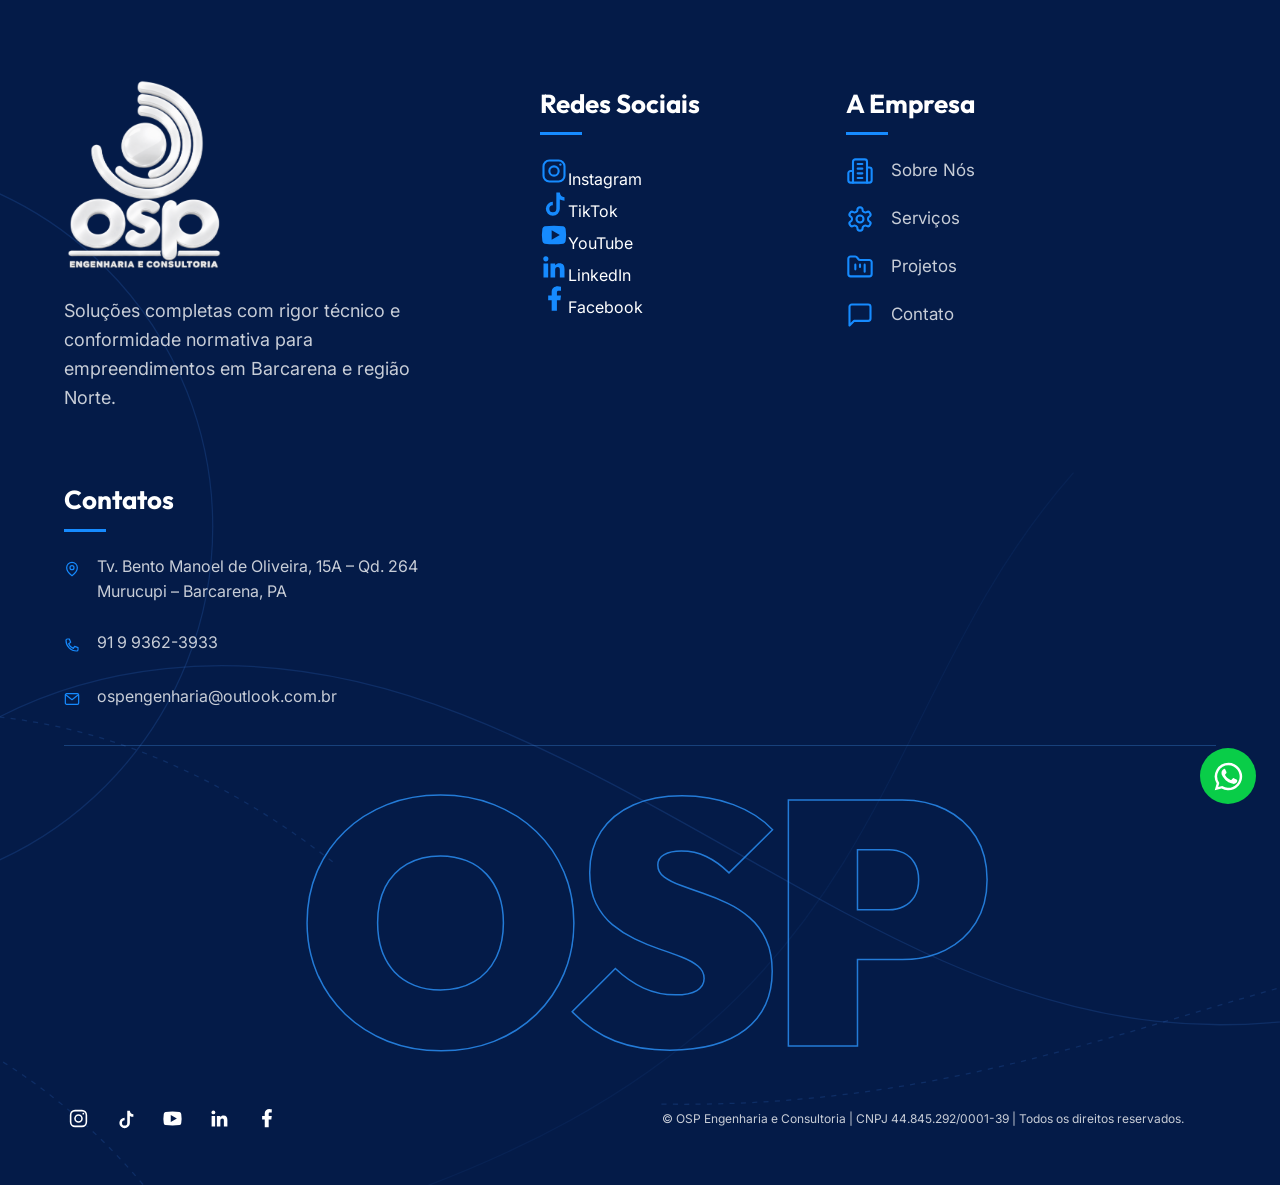
<file: RODAPE/index.html>
<!doctype html>
<html lang="pt-BR">
<head>
  <meta charset="UTF-8">
  <meta name="viewport" content="width=device-width, initial-scale=1">
  <meta name="theme-color" content="#041b48">
  <meta name="description" content="OSP Engenharia e Consultoria. Soluções com rigor técnico e conformidade normativa em Barcarena e região Norte.">
  <title>OSP Engenharia e Consultoria</title>
  <link rel="preconnect" href="https://fonts.googleapis.com">
  <link rel="preconnect" href="https://fonts.gstatic.com" crossorigin>
  <link href="https://fonts.googleapis.com/css2?family=Inter:wght@300;400;500;600;700&family=Outfit:wght@600;700;800;900&display=swap" rel="stylesheet">
  <link rel="stylesheet" href="styles.css">
  <link rel="preload" href="assets/fonts/osp-display-900.woff2" as="font" type="font/woff2" crossorigin>
  <script src="footer.js" defer></script>
</head>
<body>
  <footer class="osp-footer" aria-label="OSP Engenharia e Consultoria">
    <svg class="technical-background" viewBox="0 0 1672 940" preserveAspectRatio="xMidYMid slice" fill="none" aria-hidden="true">
      <circle cx="-44" cy="-20" r="150"/><circle cx="206" cy="418" r="291"/>
      <circle cx="1810" cy="586" r="284"/><circle cx="1688" cy="885" r="341"/>
      <path d="M130 1000C90 655 360 435 695 567S1208 984 1690 673"/>
      <path d="M-80 838C176 699 390 844 485 1000M-100 839C52 541 337 484 595 686M853 876C1164 881 1329 752 1578 742" stroke-dasharray="4 5"/>
      <path d="M574 972C1054 831 999 580 1180 375M-90 582L223 831" opacity=".4"/>
    </svg>

    <div class="footer-container">
      <div class="information-grid">
        <section class="brand" aria-label="Sobre a OSP">
          <a class="brand-link" href="/" aria-label="OSP Engenharia e Consultoria — início">
            <img class="brand-logo" src="assets/osp-logo.png" width="857" height="1024" alt="OSP Engenharia e Consultoria">
          </a>
          <p>Soluções completas com rigor técnico e conformidade normativa para empreendimentos em Barcarena e região Norte.</p>
        </section>

        <nav class="footer-column" aria-labelledby="social-heading">
          <h2 id="social-heading">Redes Sociais</h2>
          <ul class="social-links-list" data-social-list></ul>
        </nav>

        <nav class="footer-column" aria-labelledby="company-heading">
          <h2 id="company-heading">A Empresa</h2>
          <ul class="company-links">
            <li><a href="sobre.html"><svg class="icon" aria-hidden="true"><use href="assets/icons.svg#company"/></svg><span>Sobre Nós</span></a></li>
            <li><a href="servicos.html"><svg class="icon" aria-hidden="true"><use href="assets/icons.svg#services"/></svg><span>Serviços</span></a></li>
            <li><a href="projetos.html"><svg class="icon" aria-hidden="true"><use href="assets/icons.svg#projects"/></svg><span>Projetos</span></a></li>
            <li><a href="contato.html"><svg class="icon" aria-hidden="true"><use href="assets/icons.svg#contact"/></svg><span>Contato</span></a></li>
          </ul>
        </nav>

        <section class="footer-column contact-column" aria-labelledby="contact-heading">
          <h2 id="contact-heading">Contatos</h2>
          <address>
            <ul class="contact-links">
              <li><a href="https://www.google.com/maps/search/?api=1&amp;query=Tv.+Bento+Manoel+de+Oliveira+15A+Murucupi+Barcarena+PA" target="_blank" rel="noopener noreferrer"><svg class="icon" aria-hidden="true"><use href="assets/icons.svg#location"/></svg><span>Tv. Bento Manoel de Oliveira, 15A – Qd. 264 Murucupi – Barcarena, PA</span></a></li>
              <li><a href="tel:91993623933"><svg class="icon" aria-hidden="true"><use href="assets/icons.svg#phone"/></svg><span>91 9 9362-3933</span></a></li>
              <li><a href="mailto:ospengenharia@outlook.com.br"><svg class="icon" aria-hidden="true"><use href="assets/icons.svg#mail"/></svg><span>ospengenharia@outlook.com.br</span></a></li>
            </ul>
          </address>
        </section>
      </div>

      <div class="footer-divider" aria-hidden="true"></div>

      <div class="osp-stage" id="osp-stage" aria-hidden="true">
        <div class="osp-word osp-outline"><span class="osp-letter">O</span><span class="osp-letter">S</span><span class="osp-letter">P</span></div>
        <div class="osp-word osp-reveal"><span class="osp-letter">O</span><span class="osp-letter">S</span><span class="osp-letter">P</span></div>
      </div>

      <div class="footer-metadata">
        <nav aria-label="Redes sociais da OSP"><ul class="bottom-social-links" data-social-list data-icons-only></ul></nav>
        <p>© OSP Engenharia e Consultoria | CNPJ 44.845.292/0001-39 | Todos os direitos reservados.</p>
      </div>
    </div>
    <a class="whatsapp-button" href="https://wa.me/5591993623933" target="_blank" rel="noopener noreferrer" aria-label="Fale com a OSP pelo WhatsApp"><svg aria-hidden="true"><use href="assets/icons.svg#whatsapp"/></svg></a>
  </footer>
</body>
</html>
</file>
<file: RODAPE/styles.css>
@font-face {
  font-family: 'OSP Display';
  src: url('assets/fonts/osp-display-900.woff2') format('woff2');
  font-style: normal;
  font-weight: 900;
  font-display: block;
}
:root {
  --osp-bg: #06255f;
  --osp-bg-dark: #041b48;
  --osp-bg-deeper: #031435;
  --osp-blue: #168bff;
  --osp-blue-soft: #38bdf8;
  --osp-white: #fff;
  --osp-text-muted: rgb(255 255 255 / .78);
  --osp-line: rgb(75 160 255 / .28);
  font-family: Inter, sans-serif;
  color-scheme: dark;
}
* { box-sizing: border-box; }
body { margin: 0; background: var(--osp-bg-dark); }
a { color: inherit; text-decoration: none; }
a:focus-visible { outline: 2px solid var(--osp-blue-soft); outline-offset: 6px; border-radius: 2px; }
ul { margin: 0; padding: 0; list-style: none; }
.osp-footer { position: relative; overflow: hidden; color: var(--osp-white); background: var(--osp-bg-dark); min-height: 100svh; display: flex; align-items: center; }
.technical-background { position: absolute; inset: 0; width: 100%; height: 100%; stroke: rgb(70 145 255 / .16); stroke-width: 1; pointer-events: none; }
.footer-container { position: relative; width: 100%; max-width: 1568px; margin: 0 auto; padding: 80px 64px 48px; }
.information-grid { display: grid; grid-template-columns: 1.45fr .85fr 1.3fr; gap: 64px; padding-bottom: 32px; }
.brand-link { display: inline-block; }
.brand-logo { display: block; width: 160px; height: auto; }
.brand p { max-width: 390px; margin: 22px 0 0; font-size: 18px; line-height: 1.6; color: var(--osp-text-muted); }
.footer-column { padding-top: 8px; min-width: 0; }
h2 { font-family: Outfit, sans-serif; font-size: 26px; line-height: 1.2; font-weight: 700; margin: 0 0 22px; }
h2::after { content: ""; display: block; width: 42px; height: 3px; margin-top: 13px; background: var(--osp-blue); }
.company-links { display: grid; gap: 16px; }
.company-links a { display: inline-flex; align-items: center; gap: 17px; min-height: 28px; font-size: 17px; line-height: 1.5; color: var(--osp-text-muted); }
.company-links a { transition: color 200ms ease, transform 200ms ease; }
.company-links a:hover { color: white; transform: translateX(3px); }
.icon { width: 28px; height: 28px; flex: 0 0 28px; color: var(--osp-blue); fill: none; stroke: currentColor; stroke-width: 1.8; stroke-linecap: round; stroke-linejoin: round; }
address { font-style: normal; }
.contact-links { display: grid; gap: 25px; }
.contact-links li { display: flex; }
.contact-links a {
  display: inline-flex;
  align-items: flex-start;
  gap: 17px;
  color: var(--osp-text-muted);
  font-size: 16px;
  line-height: 1.6;
  overflow-wrap: anywhere;
  transition: color 200ms ease, transform 200ms ease;
}
.contact-links a:hover { color: white; transform: translateX(3px); }
.contact-links .icon { margin-top: 1px; flex: 0 0 16px; }
.footer-divider { height: 1px; background: var(--osp-line); }
.osp-stage { position: relative; width: 100%; max-width: 1440px; margin: 24px auto 20px; touch-action: pan-y pinch-zoom; --brush-fill: none; --reveal-opacity: 0; }
.osp-word { width: 100%; margin: 0; padding: .04em 0 .08em; font-family: 'OSP Display', Outfit, sans-serif; font-weight: 900; font-size: clamp(190px, 27vw, 410px); line-height: .78; letter-spacing: -.035em; text-align: center; user-select: none; }
.osp-outline { position: relative; z-index: 1; pointer-events: none; color: transparent; -webkit-text-stroke: 1.5px rgb(45 150 255 / .78); }
/* Keep the full glyph advance available to background-clip. Negative letter
   spacing would shrink that paint box and cut off each glyph's right edge. */
.osp-letter { display: inline-block; letter-spacing: 0; margin-right: -.035em; }
.osp-reveal { position: absolute; inset: 0; pointer-events: none; color: transparent; -webkit-text-fill-color: transparent; opacity: var(--reveal-opacity); transition: opacity 180ms ease; }
.osp-reveal .osp-letter { background: var(--brush-fill); -webkit-background-clip: text; background-clip: text; opacity: 0; }
.osp-reveal .osp-letter.is-active { opacity: 1; }
.footer-metadata { display: flex; align-items: center; justify-content: space-between; gap: 32px; padding-right: 32px; }
.bottom-social-links { display: flex; align-items: center; gap: 19px; }
.bottom-social-links a, .bottom-social-links .social-unconfigured { display: flex; align-items: center; justify-content: center; min-width: 28px; min-height: 36px; }
.bottom-social-links .icon { width: 21px; height: 21px; flex-basis: 21px; color: white; }
.bottom-social-links a:hover .icon { color: var(--osp-blue-soft); }
.footer-metadata p { color: var(--osp-text-muted); font-size: 12px; line-height: 1.6; margin: 0; text-align: right; }
.whatsapp-button { position: fixed; z-index: 5; right: max(24px, env(safe-area-inset-right)); bottom: max(96px, env(safe-area-inset-bottom)); width: 56px; height: 56px; display: grid; place-items: center; border-radius: 50%; background: #09cd48; color: white; transition: transform 200ms ease, background 200ms ease; }
.whatsapp-button svg { width: 33px; height: 33px; fill: currentColor; }
.whatsapp-button:hover { transform: scale(1.06); background: #08b840; }
@media (min-width: 1600px) { .footer-container { max-width: 1672px; padding: 80px 68px 48px; } .information-grid { gap: 64px; } .brand-logo { width: 180px; } .brand p { font-size: 20px; } .company-links a { font-size: 19px; } .contact-links li { font-size: 18px; } }
@media (min-width: 768px) and (max-width: 1024px) {
  .footer-container { padding: 56px 40px 36px; }
  .information-grid { grid-template-columns: 1fr 1fr; gap: 36px 56px; }
  .osp-word { font-size: 36vw; }
  .footer-metadata { align-items: flex-start; padding-right: 56px; }
  .footer-metadata p { max-width: 350px; }
  .whatsapp-button { right: 16px; bottom: 20px; }
}
@media (max-width: 767px) {
  .footer-container { padding: 44px 24px 104px; }
  .information-grid { grid-template-columns: 1fr; gap: 32px; padding-bottom: 32px; }
  .brand-logo { width: 145px; }
  .brand p { font-size: 17px; max-width: 420px; }
  h2 { font-size: 23px; margin-bottom: 18px; }
  .footer-column { padding-top: 0; }
  .company-links { gap: 7px; }
  .company-links a { min-height: 40px; }
  .contact-links { gap: 19px; }
  .contact-links a { min-height: 32px; }
  .osp-stage { margin: 24px auto; }
  .osp-word { font-size: clamp(100px, 36vw, 180px); }
  .footer-metadata { flex-direction: column; gap: 18px; padding: 0; }
  .bottom-social-links { gap: 18px; }
  .bottom-social-links a, .bottom-social-links .social-unconfigured { min-width: 36px; min-height: 44px; }
  .footer-metadata p { text-align: center; font-size: 11px; max-width: 360px; }
  .whatsapp-button { right: 18px; bottom: max(18px, env(safe-area-inset-bottom)); }
}
@media (prefers-reduced-motion: reduce) { *, *::before, *::after { transition: none !important; } }
</file>
